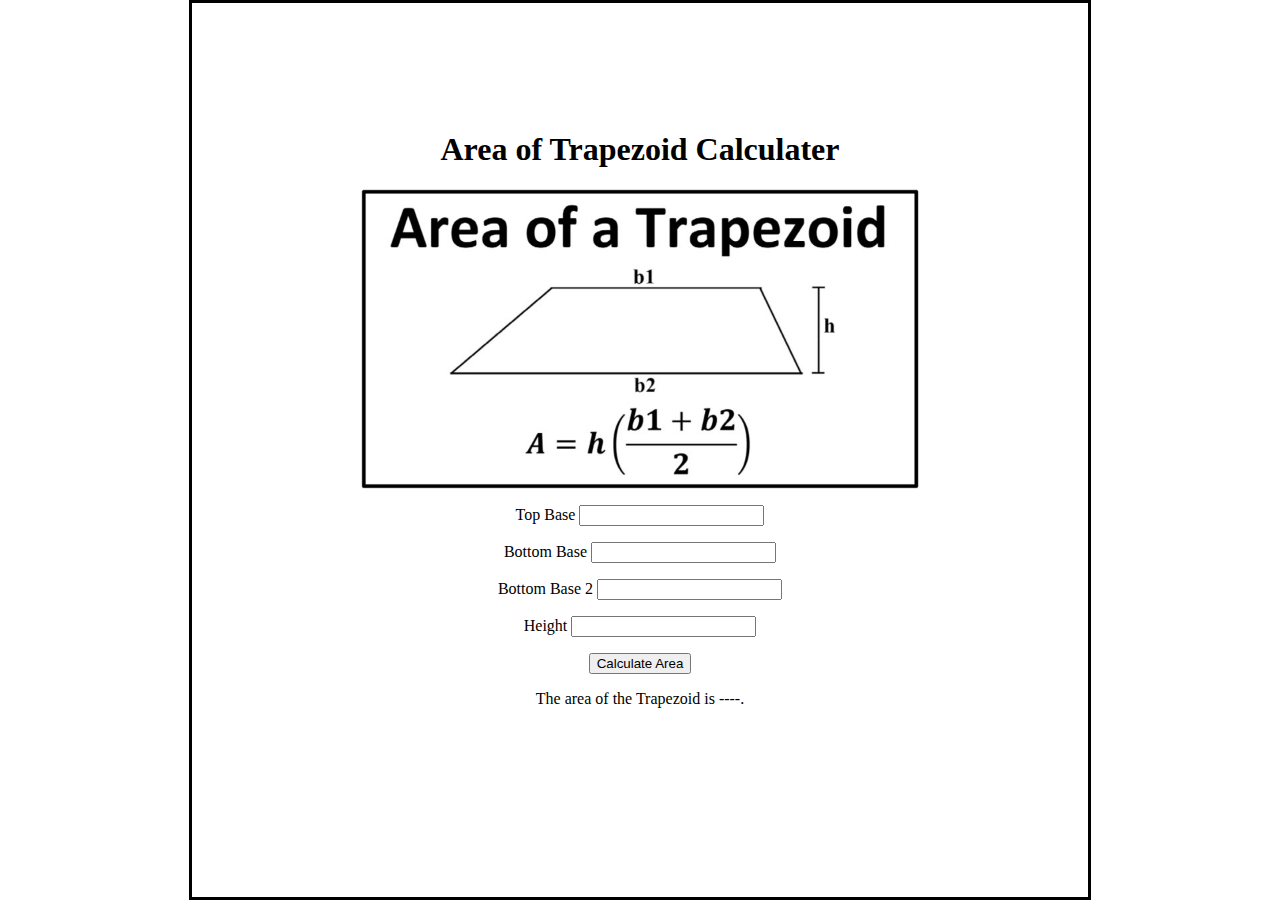
<file: calc trap/index.html>
<html lang="en">
  <head>
    <meta charset="UTF-8" />
    <meta name="viewport" content="width=device-width, initial-scale=1.0" />
    <title>Area of Trapezoid Calc</title>
    <link rel="stylesheet" href="style.css" />
  </head>
  <script defer src="script.js"></script>
  <body>
    <h1>Area of Trapezoid Calculater</h1>
    <img src="img/Trapezoidnotes.png" alt="" />
    <div class="contain">
      <p>
        <label for="topBase"
          >Top Base <input type="number" name="topBase" id="top"
        /></label>
      </p>
      <p>
        <label for="bottomBase"
          >Bottom Base <input type="number" name="bottomBase" id="bottom"
        /></label>
      </p>
      <p>
        <label for="bottomBase"
          >Bottom Base 2 <input type="number" name="bottomBase2" id="bottom2"
        /></label>
      </p>
      <p>
        <label for="height"
          >Height <input type="number" name="height" id="height"
        /></label>
      </p>

      <p><button id="calc-btn">Calculate Area</button></p>
      <p>The area of the Trapezoid is<span id="area-out"> ----.</span></p>
      
  </body>
</html>
</file>
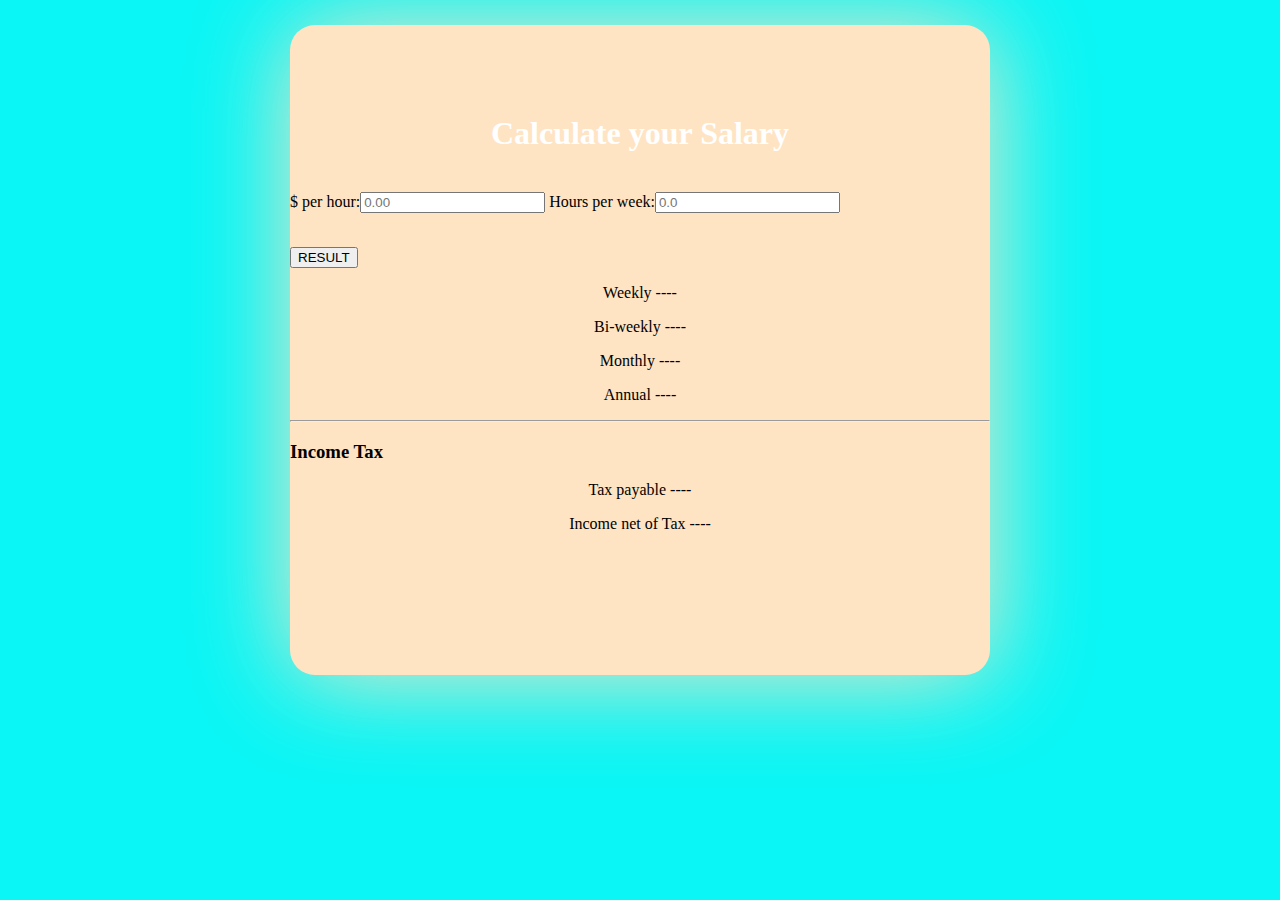
<file: calculator/index.html>
<html lang="en">
  <head>
    <meta charset="UTF-8" />
    <meta name="viewport" content="width=device-width, initial-scale=1.0" />
    <title>Salary Calculater</title>
    <link rel="stylesheet" href="style.css" />
    <script defer src="script.js"></script>
  </head>
  <body>
    <h1>Calculate your Salary</h1>
    <label>$ per hour:<input type="numbers" name="wage" id="txt_wage" placeholder="0.00" /></label>
    <label>Hours per week:<input type="numbers" name="hours" id="txt_hours" placeholder="0.0" /></p>
      <br>
    <button id="calc">RESULT</button>

    <p>Weekly <span id="week">----</span></p>
    <p>Bi-weekly <span id="bi-week">----</span></p>
    <p>Monthly <span id="month">----</span></p>
    <p>Annual <span id="year">----</span></p>
    <hr>
    <h3>Income Tax</h3>
    <p>Tax payable <span id="pay">----</span></p>
    <p>Income net of Tax <span id="Income">----</span></p>

  </body>
</html>
</file>
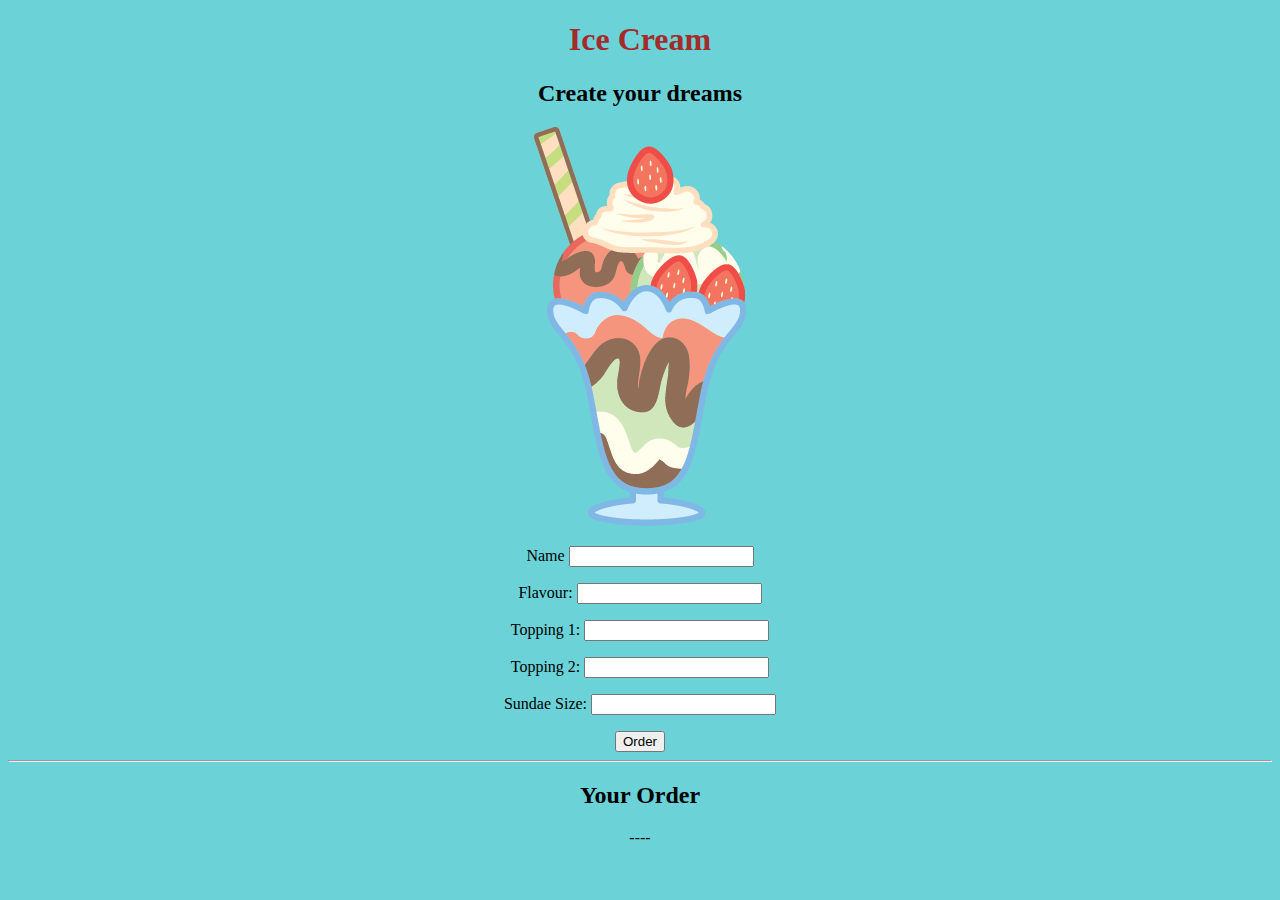
<file: mad lib/index.html>
<!DOCTYPE html>
<html lang="en">
  <head>
    <meta charset="UTF-8" />
    <meta name="viewport" content="width=device-width, initial-scale=1.0" />
    <title>Sundea Mad Lib</title>
    <link rel="stylesheet" href="style.css" />
  </head>
  <body>
    <header><h1>Ice Cream</h1></header>
    <h2>Create your dreams</h2>

    <img src="img/download.png" alt="" />

    <p>Name <input id="Name-input" type="text" /></p>
    <p>Flavour: <input id="flav-input" type="text" /></p>
    <p>Topping 1: <input id="top1-input" type="text" /></p>
    <p>Topping 2: <input id="top2-input" type="text" /></p>
    <p>Sundae Size: <input id="size-input" type="text" /></p>

    <button id="order-btn">Order</button>

    <hr />

    <h2>Your Order</h2>
    <p><span id="order-output">----</span></p>

    <script src="script.js"></script>
  </body>
</html>
</file>
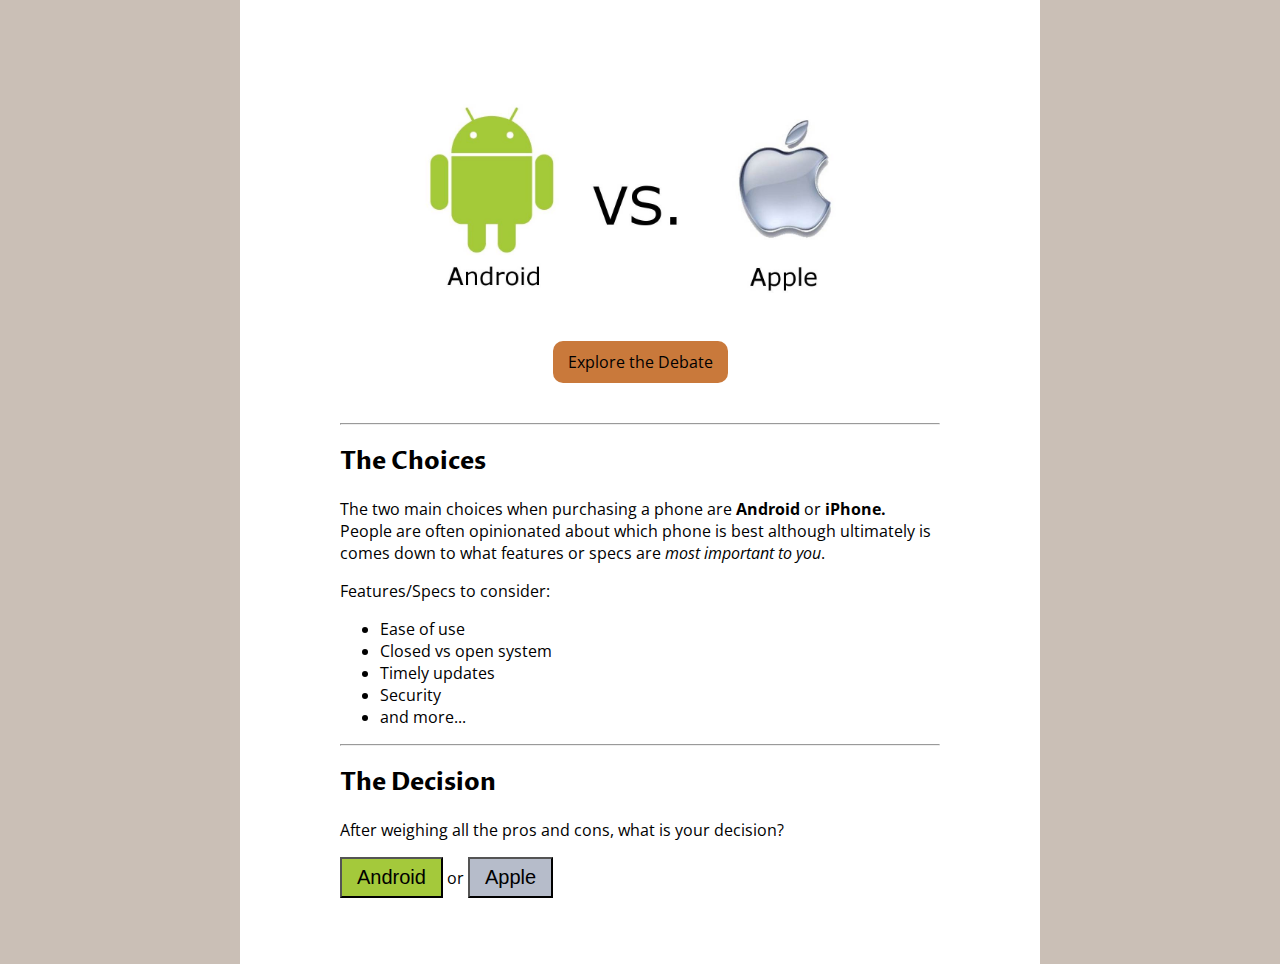
<file: New folder/index.html>
<!DOCTYPE html>
<html>
  <head>
    <link rel="preconnect" href="https://fonts.googleapis.com">
    <link rel="preconnect" href="https://fonts.gstatic.com" crossorigin>
    <link href="https://fonts.googleapis.com/css2?family=Open+Sans&family=Proza+Libre&display=swap" rel="stylesheet">
    <meta charset="utf-8">
    <meta name="viewport" content="width=device-width">
    <title>repl.it</title>
    <link href="style.css" rel="stylesheet" type="text/css" />
  </head>
  <body>
    <p class="center">
      <img src="images/Android-vs-Apple.jpg" alt="andvsapple image">
    </p>

    <p class="center bottom">
      <a href="https://www.computerworld.com/article/2468474/iphone-vs-android-which-is-better-for-you.html">Explore the Debate</a>
    </p>
    

    <hr>

    <h2>The Choices</h2>

    <p>
      The two main choices when purchasing a phone are <b>Android</b> or <b>iPhone.</b> People are often opinionated about which phone is best although ultimately is comes down to what features or specs are <i>most important to you</i>.
    </p>

    <p>Features/Specs to consider:</p>

    <ul>
      <li>Ease of use</li>
      <li>Closed vs open system</li>
      <li>Timely updates</li>
      <li>Security</li>
      <li>and more...</li>
    </ul>

    <hr>
    <h2>The Decision</h2>
    <p>After weighing all the pros and cons, what is your decision?</p>

    <p>
      <button id="android">Android</button> or <button id="apple">Apple</button>
    </p>
    
  </body>
</html>
</file>
<file: calc trap/style.css>
body {
  margin: auto;
  width: 50%;
  border: 3px solid black;
  padding: 10%;
  text-align: center;
}
img {
  height: 300px;
}
.container {
}
</file>
<file: calculator/style.css>
html {
  background-color: rgb(10, 245, 245);
  background-repeat: no-repeat;
  background-size: cover;
}
body {
  background-color: bisque;
  width: 700px;
  height: 550px;
  text-align: 0 center;
  margin: 25px auto;
  border-radius: 25px;
  padding: 50px 0px;
  box-shadow: 1px 1px 100px bisque;
}

p {
  text-align: center;
}
h1 {
  text-align: center;
  color: white;
  margin: 40px 0;
}
button {
  text-align: center;
}

.calc {
  text-align: center;
}
</file>
<file: mad lib/style.css>
html {
  background-color: rgb(107, 211, 216);
}
body {
  text-align: center;
}
h1 {
  color: brown;
}

.sundea {
  text-align: center;
}
</file>
<file: New folder/style.css>
html {
  background: #cabfb6;
}

body {
  width: 600px;
  padding: 50px 100px;
  background: white;
  margin: 0px auto;
  font-family: 'Open Sans', sans-serif;
}

img {
  width: 500px;
}

.center {
  text-align: center;
}

a {
  background: #c9793b;
  color: black;
  padding: 10px 15px;
  border-radius: 10px;
  text-decoration: none;
}

h2 {
  font-family: 'Proza Libre', sans-serif;
}

.bottom {
  margin-bottom: 50px;
}

button {
  padding: 7px 15px;
  cursor: pointer;
  font-size: 20px;
}


#android {
  background: #a4c93b;
}

#apple {
  background: #b6bcca;
}
</file>
